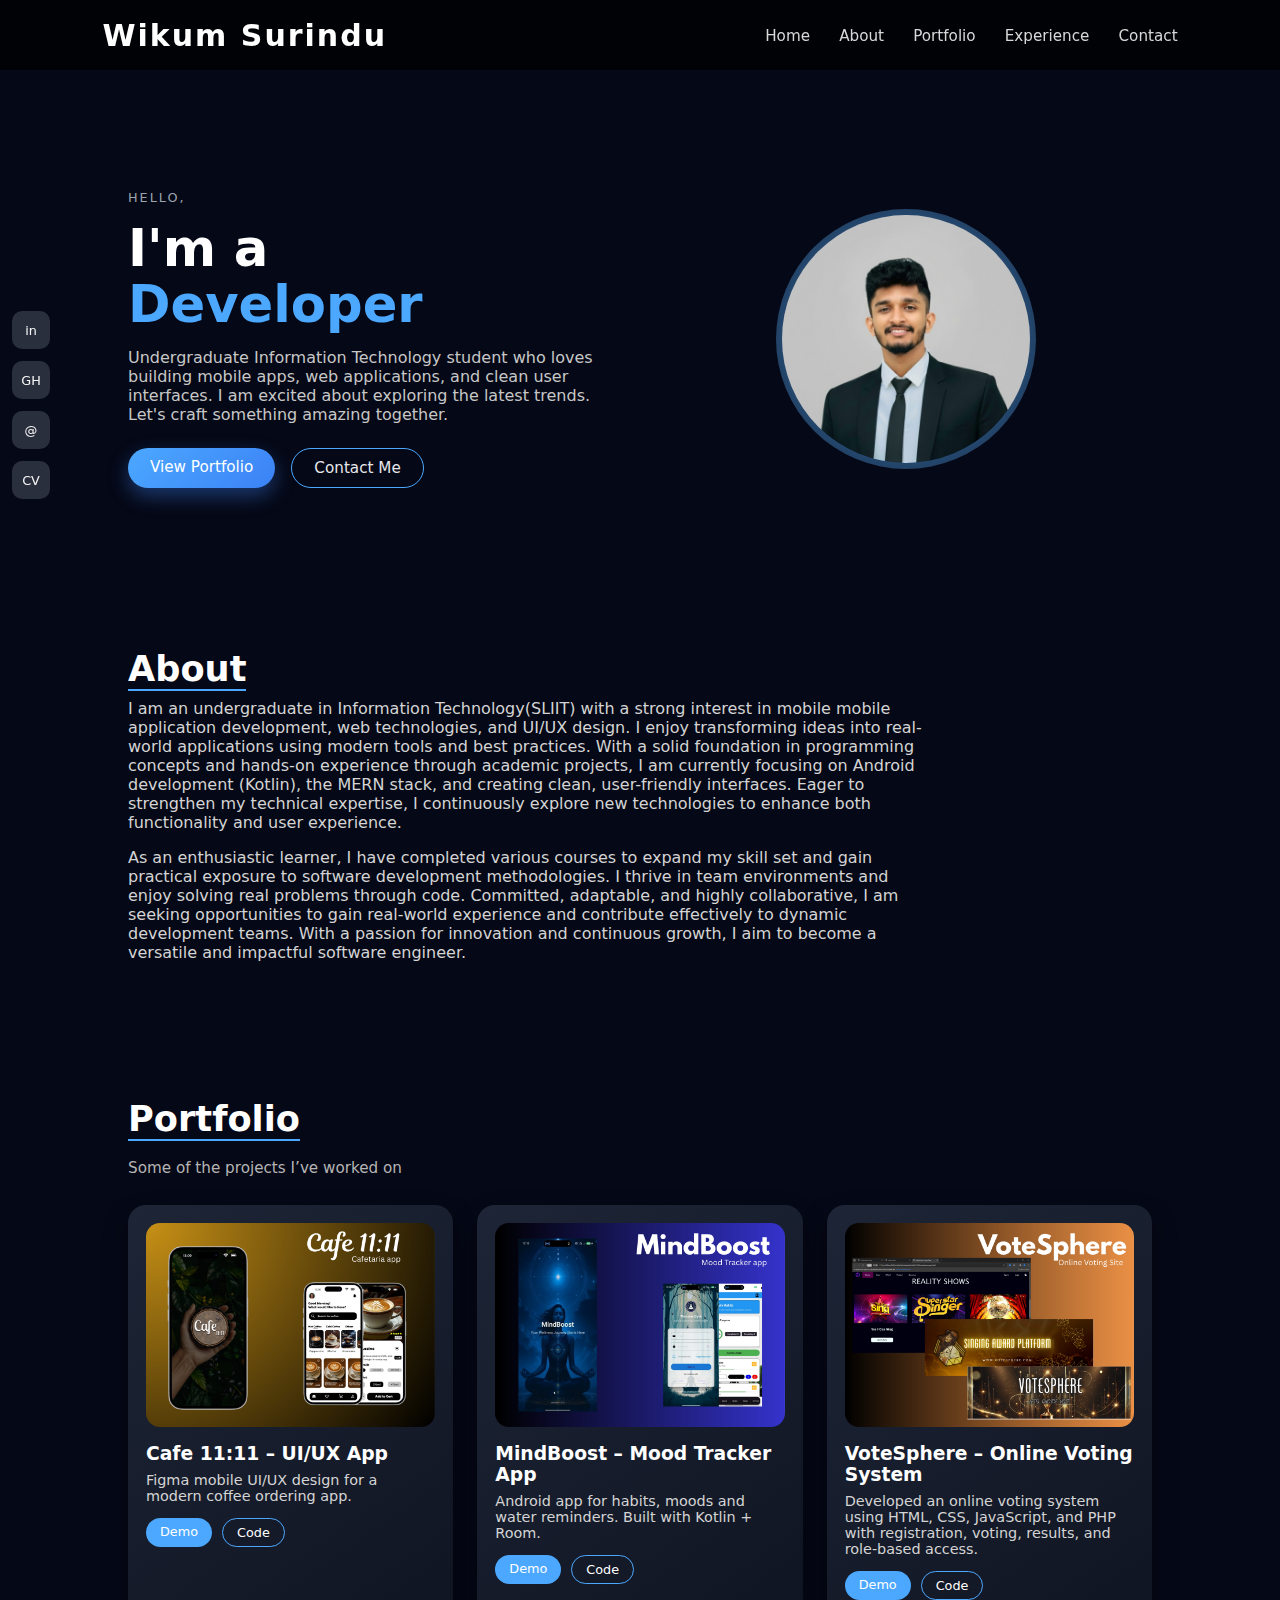
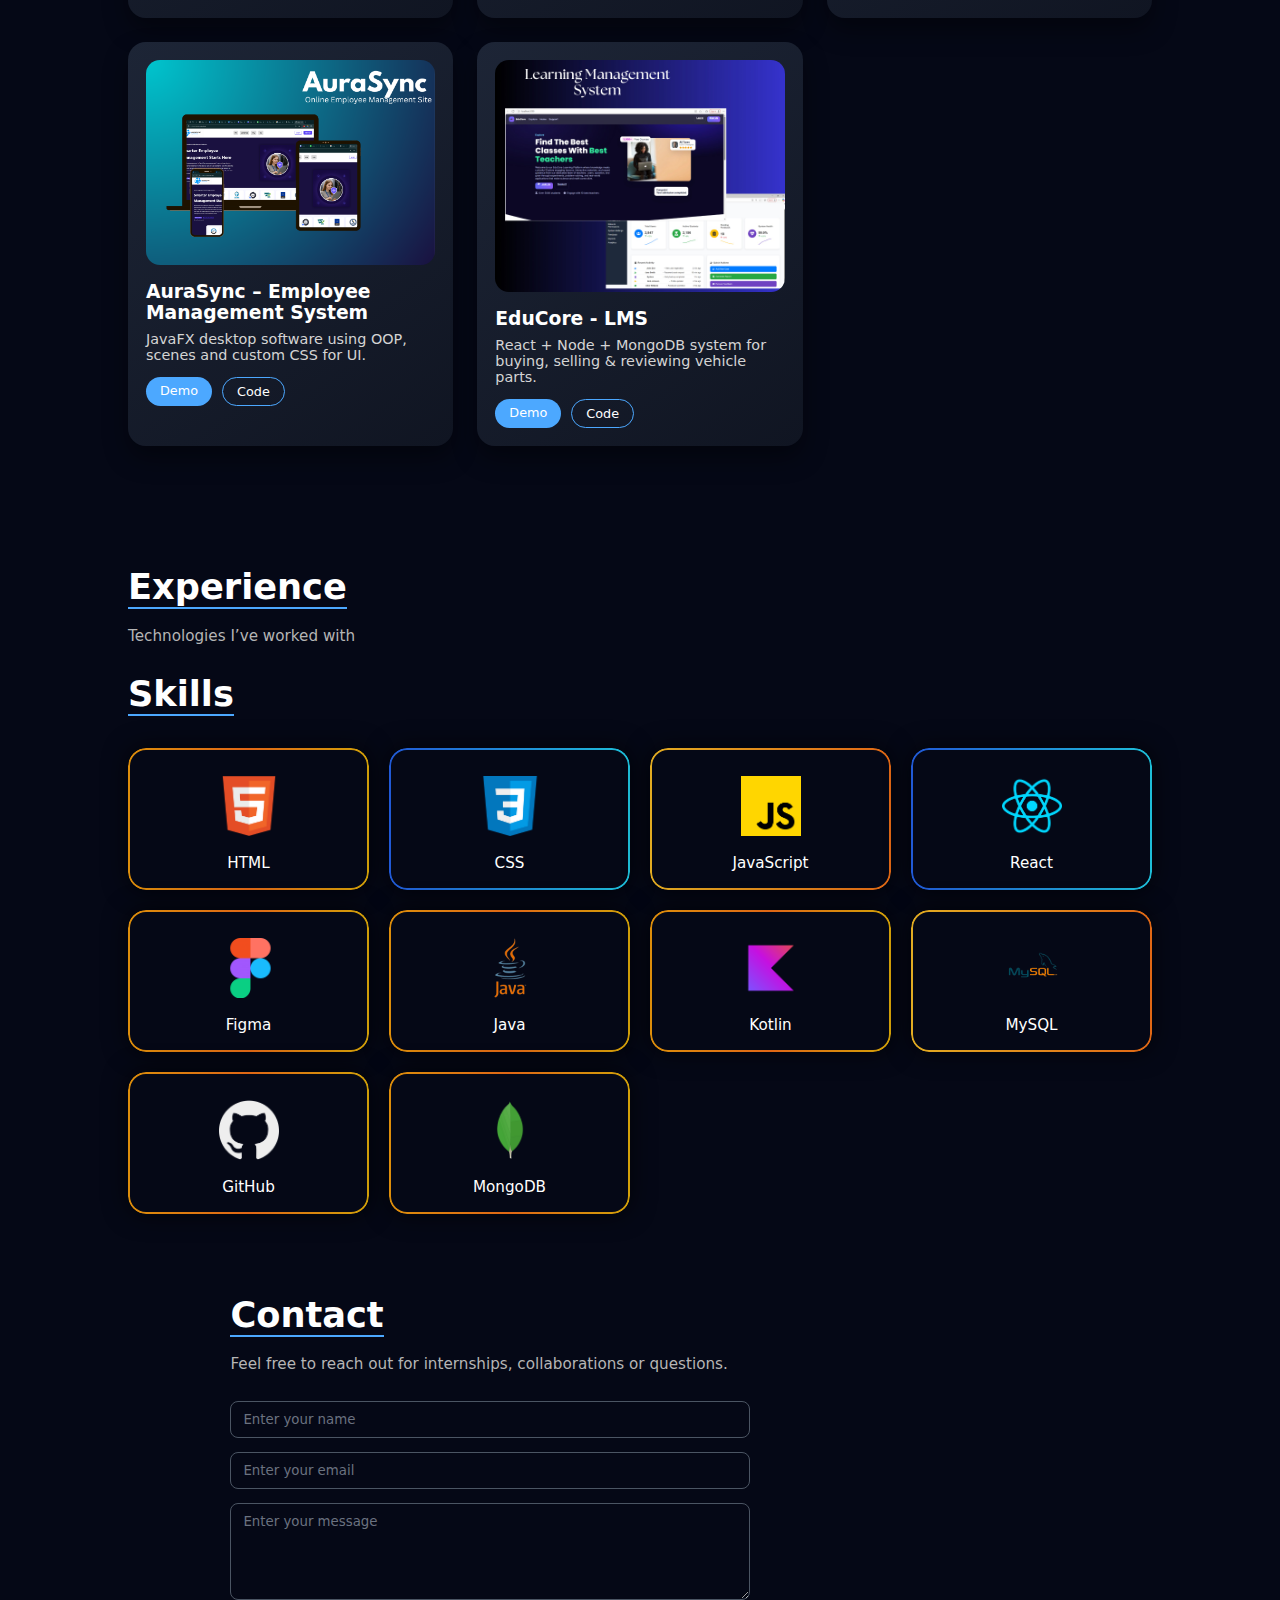
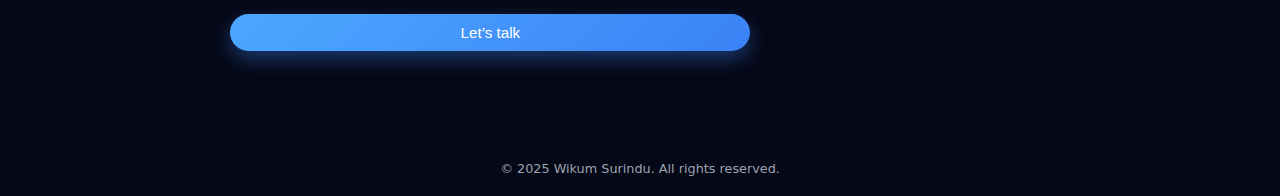
<file: index.html>
<!DOCTYPE html>
<html lang="en">
<head>
  <meta charset="UTF-8" />
  <title>Wikum Surindu | Portfolio</title>
  <meta name="viewport" content="width=device-width, initial-scale=1" />
  <link rel="stylesheet" href="styles.css" />
  <!-- Google Font -->
  <link href="https://fonts.googleapis.com/css2?family=Poppins:wght@300;400;600;700&display=swap" rel="stylesheet">
</head>
<body>
  <!-- Left social bar -->
  <aside class="social-bar">
    <a href="https://www.linkedin.com/in/wikum-surindu-bb748b30a" target="_blank">in</a>
    <a href="https://github.com/Wikum1" target="_blank">GH</a>
    <a href="mailto:wikumsurindu542@gmail.com">@</a>
    <a href="#contact">CV</a>
  </aside>

  <!-- Top navigation -->
  <header class="top-nav">
    <div class="logo">Wikum Surindu</div>
    <nav>
      <a href="#home">Home</a>
      <a href="#about">About</a>
      <a href="#portfolio">Portfolio</a>
      <a href="#experience">Experience</a>
      <a href="#contact">Contact</a>
    </nav>
  </header>

  <main>
    <!-- HERO -->
    <section id="home" class="hero">
      <div class="hero-text">
        <p class="hero-tag">Hello,</p>
        <h1>I'm a<br><span>Developer</span></h1>
        <p class="hero-sub">
          Undergraduate Information Technology student who loves building mobile apps,
          web applications, and clean user interfaces. I am excited about exploring the latest trends. Let's craft something amazing together.
        </p>
        <div class="hero-buttons">
          <a href="#portfolio" class="btn-primary">View Portfolio</a>
          <a href="#contact" class="btn-outline">Contact Me</a>
        </div>
      </div>

      <div class="hero-image">
        <div class="profile-circle">
          <img src="p1.png" alt="Wikum Surindu">
        </div>
      </div>
    </section>

    <!-- ABOUT -->
    <section id="about" class="section about">
      <h2>About</h2>
      <p>
        I am an undergraduate in Information Technology(SLIIT) with a strong interest in mobile
       mobile application development, web technologies, and UI/UX design. I enjoy transforming ideas into real-world applications using modern tools and best practices.

With a solid foundation in programming concepts and hands-on experience through academic projects, I am currently focusing on Android development (Kotlin), the MERN stack, and creating clean, user-friendly interfaces. Eager to strengthen my technical expertise, I continuously explore new technologies to enhance both functionality and user experience.
      </p>
      <p>
        As an enthusiastic learner, I have completed various courses to expand my skill set and gain practical exposure to software development methodologies. I thrive in team environments and enjoy solving real problems through code.

Committed, adaptable, and highly collaborative, I am seeking opportunities to gain real-world experience and contribute effectively to dynamic development teams. With a passion for innovation and continuous growth, I aim to become a versatile and impactful software engineer.
      </p>
    </section>

    <!-- PORTFOLIO -->
    <section id="portfolio" class="section">
      <h2>Portfolio</h2>
      <p class="section-subtitle">Some of the projects I’ve worked on</p>

     <div class="card-grid">


    <!-- 1. UI/UX Coffee App -->
  <article class="card">
    <img src="cafe.png" class="card-img">
    <h3>Cafe 11:11 – UI/UX App</h3>
    <p>Figma mobile UI/UX design for a modern coffee ordering app.</p>
    <div class="card-actions">
      <a href="https://www.figma.com/design/ous5TTyay5wbDdknrQLZoX/Untitled?node-id=0-1&t=fROiSZpOJW4W4tXo-1" target="_blank" class="btn-small">Demo</a>
      <a href="https://github.com/Wikum1/Cafe.git" target="_blank" class="btn-small ghost">Code</a>
    </div>
  </article>
      
  <!-- 2. Mindboost -->
  <article class="card">
    <img src="MindBoost.png" class="card-img">
    <h3>MindBoost – Mood Tracker App</h3>
    <p>Android app for habits, moods and water reminders. Built with Kotlin + Room.</p>
    <div class="card-actions">
      <a href="https://your-demo-link.com" target="_blank" class="btn-small">Demo</a>
      <a href="https://github.com/Wikum1/MIndBoost.git" target="_blank" class="btn-small ghost">Code</a>
    </div>
  </article>

  <!-- 3.  VOTESPHERE — ONLINE VOTING SYSTEM -->
  <article class="card">
    <img src="votesphere.png" class="card-img">
    <h3>VoteSphere – Online Voting System</h3>
    <p>Developed an online voting system using HTML, CSS, JavaScript, and PHP with registration, voting, results, and role-based access.</p>
    <div class="card-actions">
      <a href="https://your-demo-link.com" target="_blank" class="btn-small">Demo</a>
      <a href="https://github.com/Wikum1/Voteshpere.git" target="_blank" class="btn-small ghost">Code</a>
    </div>
  </article>

  <!-- 4. AuraSync Desktop App -->
  <article class="card">
    <img src="aurasync.png" class="card-img">
    <h3>AuraSync – Employee Management System</h3>
    <p>JavaFX desktop software using OOP, scenes and custom CSS for UI.</p>
    <div class="card-actions">
      <a href="#" target="_blank" class="btn-small">Demo</a>
      <a href="https://github.com/Wikum1/AuraSync.git" target="_blank" class="btn-small ghost">Code</a>
    </div>
  </article>

  <!-- 5. Educore-->
  <article class="card">
    <img src="educore.jpg" class="card-img">
    <h3>EduCore - LMS</h3>
    <p>React + Node + MongoDB system for buying, selling & reviewing vehicle parts.</p>
    <div class="card-actions">
      <a href="#" target="_blank" class="btn-small">Demo</a>
      <a href="https://github.com/Wikum1/EduCore-LMS.git" target="_blank" class="btn-small ghost">Code</a>
    </div>
  </article>




</div>

    </section>

    <!-- EXPERIENCE / SKILLS -->
    <section id="experience" class="section">
      <h2>Experience</h2>
      <p class="section-subtitle">Technologies I’ve worked with</p>

   <section class="skills-section">
  <h2>Skills</h2>

  <div class="skills-grid">
    <div class="skill-card html">
      <img src="html.png" alt="HTML" />
      <span>HTML</span>
    </div>

    <div class="skill-card css">
      <img src="css.png" alt="CSS" />
      <span>CSS</span>
    </div>

    <div class="skill-card js">
      <img src="js.png" alt="JavaScript" />
      <span>JavaScript</span>
    </div>

    <div class="skill-card react">
      <img src="react.png" alt="React" />
      <span>React</span>
    </div>

    <div class="skill-card next">
      <img src="Figma.png" alt="Figma" />
      <span>Figma</span>
    </div>

    <div class="skill-card java">
      <img src="java.png" alt="Java" />
      <span>Java</span>
    </div>



    <div class="skill-card Kotlin">
      <img src="Kotlin.png" alt="Kotlin" />
      <span>Kotlin</span>
    </div>

    <div class="skill-card mysql">
      <img src="sql.png" alt="MySQL" />
      <span>MySQL</span>
    </div>

    <div class="skill-card github">
      <img src="github.png" alt="GitHub" />
      <span>GitHub</span>
    </div>

    <div class="skill-card Kotlin">
      <img src="MongoDB.png" alt="MongoDB" />
      <span>MongoDB</span>
    </div>
  </div>
</section>


    <!-- CONTACT -->
    <section id="contact" class="section contact">
      <h2>Contact</h2>
      <p class="section-subtitle">
        Feel free to reach out for internships, collaborations or questions.
      </p>

      <form class="contact-form" action="https://formspree.io/f/myzoneqy" method="POST">
        <input type="text" name="name" placeholder="Enter your name" required>
        <input type="email" name="email" placeholder="Enter your email" required>
        <textarea name="message" rows="5" placeholder="Enter your message" required></textarea>
        <button type="submit" class="btn-primary">Let’s talk</button>
      </form>
    </section>
  </main>

  <footer class="footer">
    <p>© 2025 Wikum Surindu. All rights reserved.</p>
  </footer>
</body>
</html>
</file>
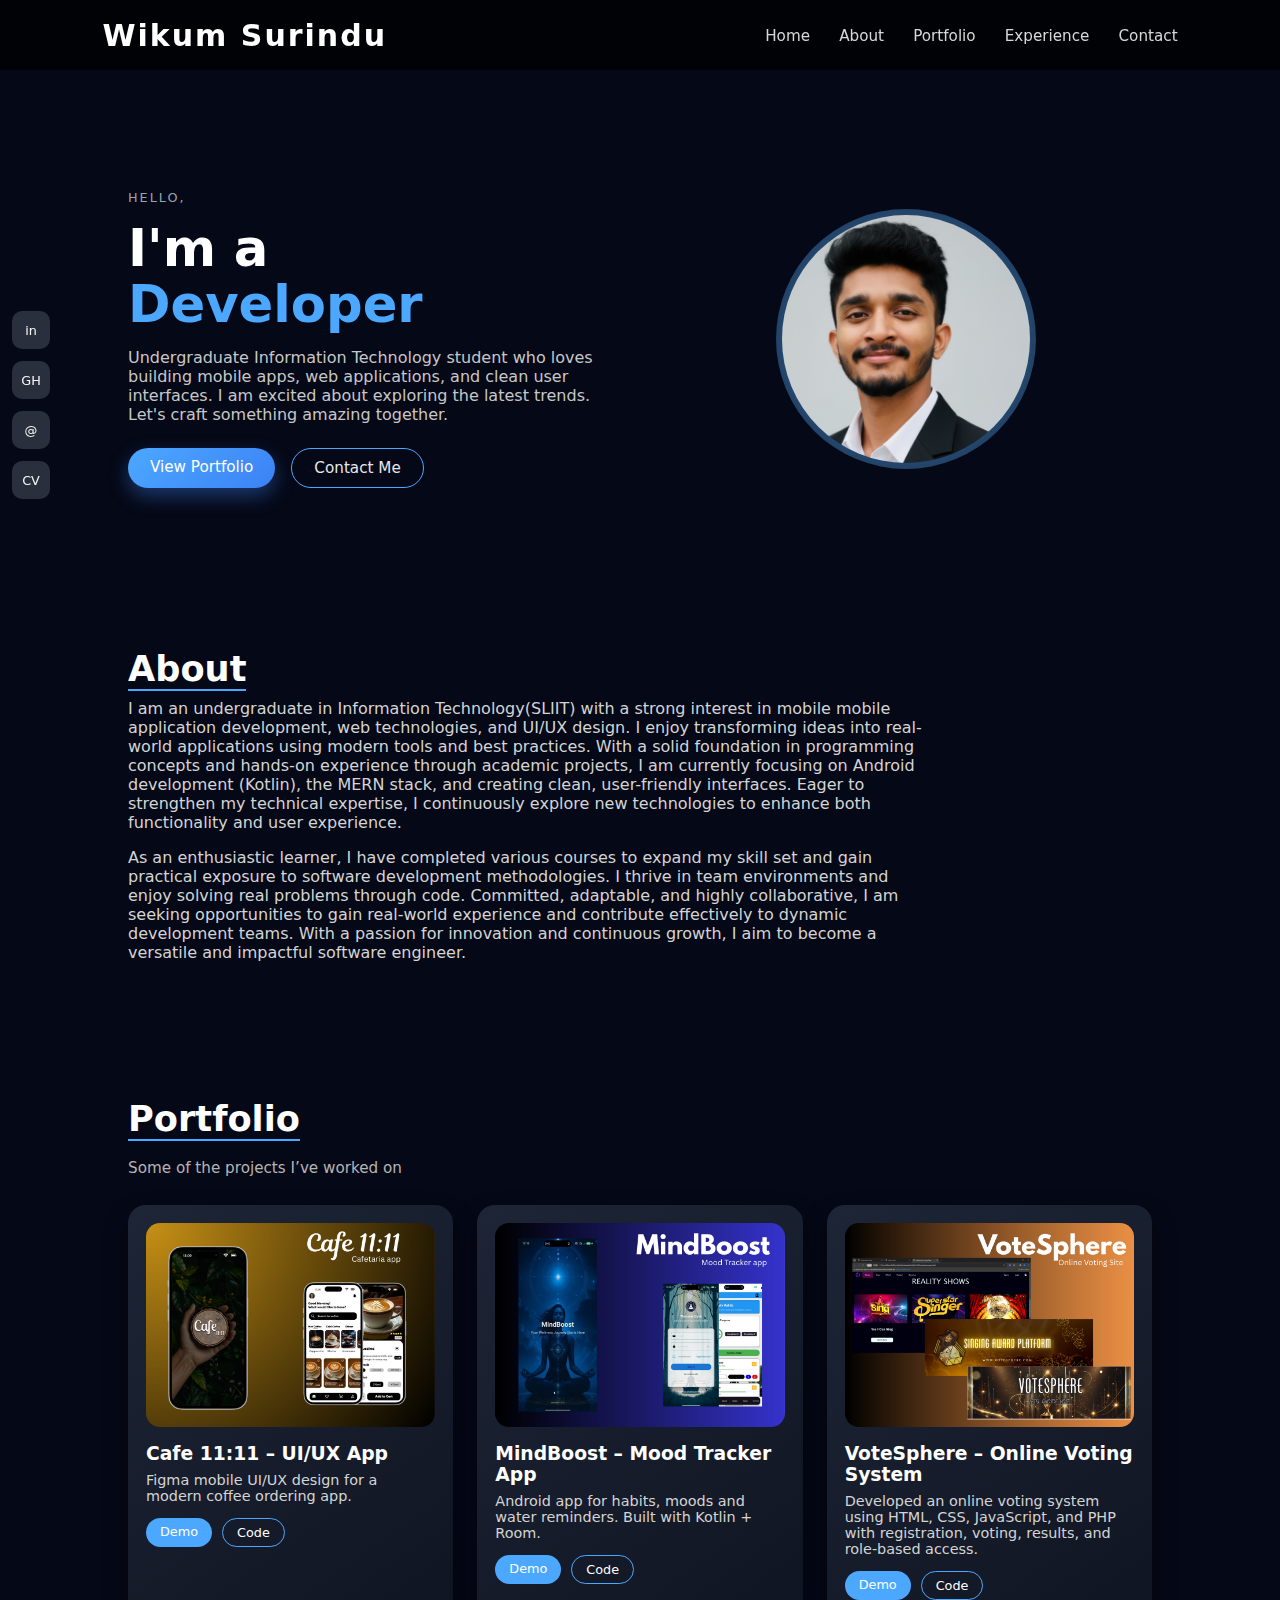
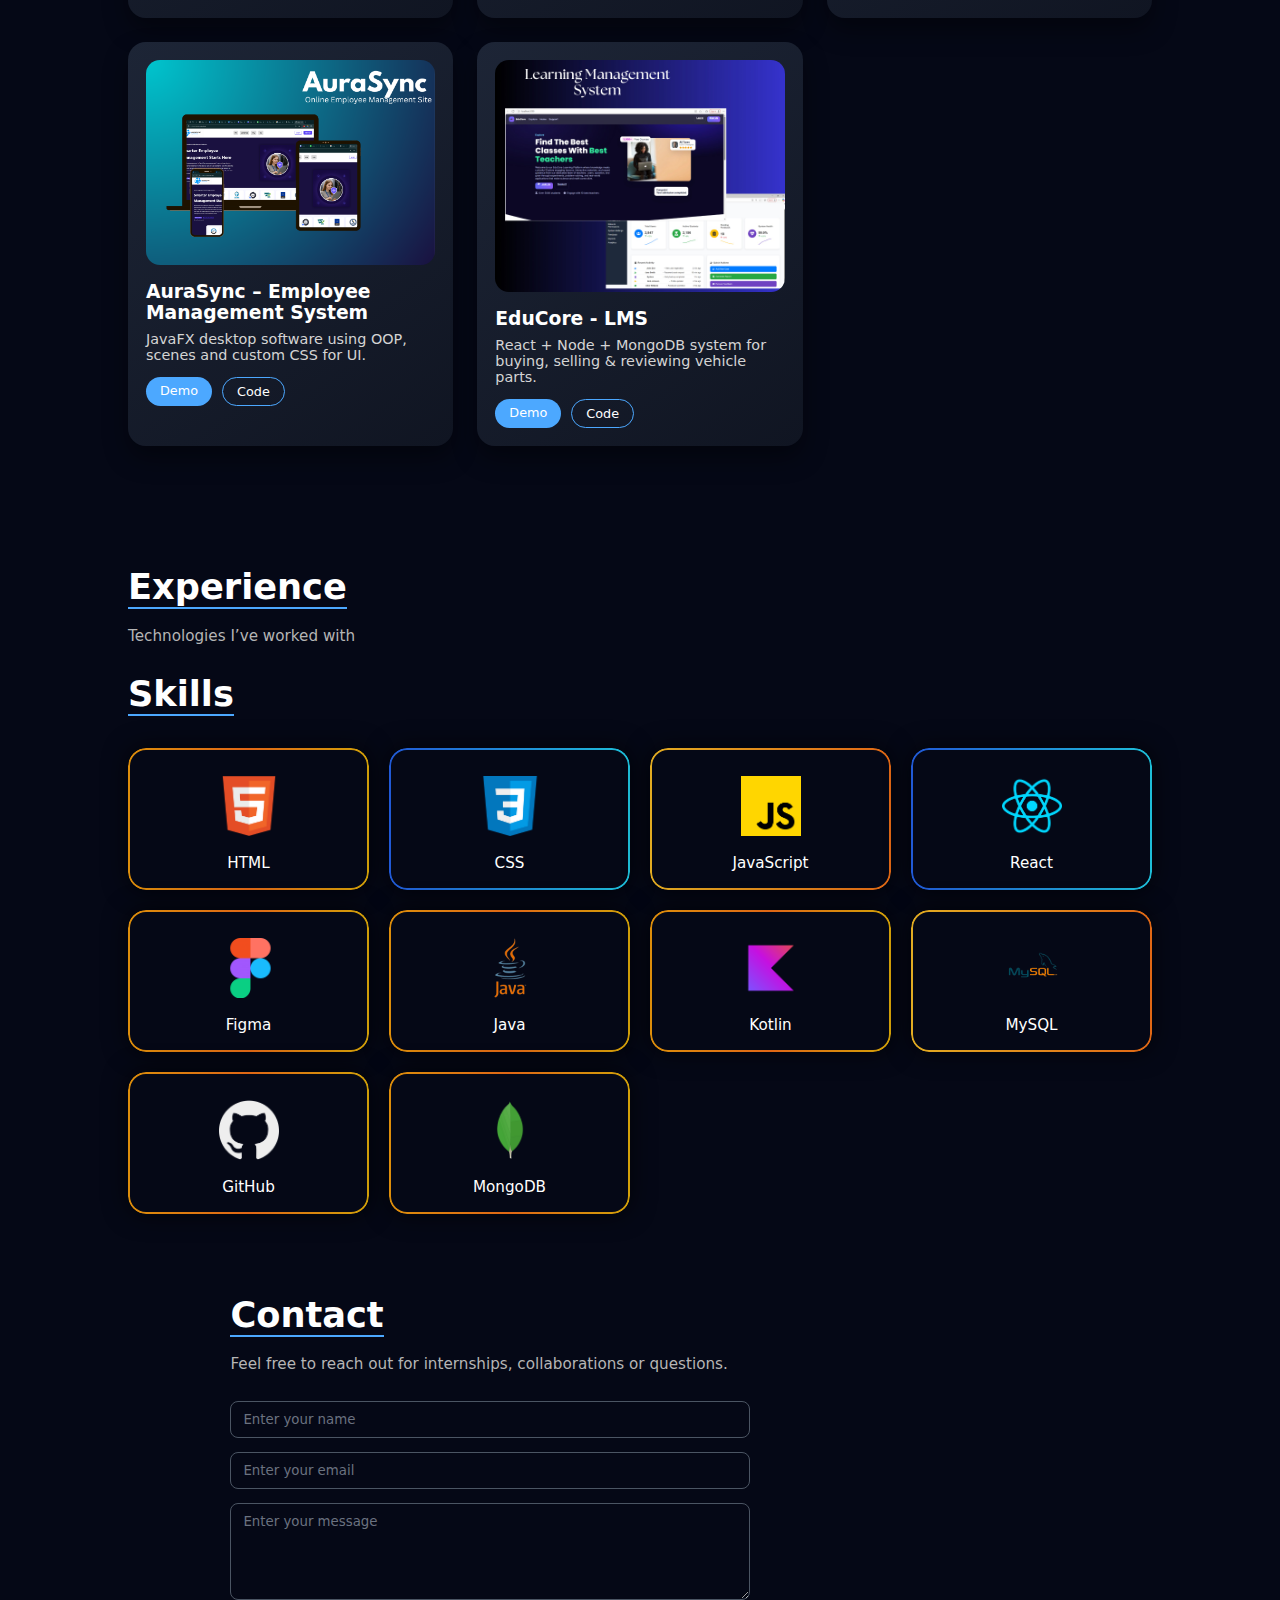
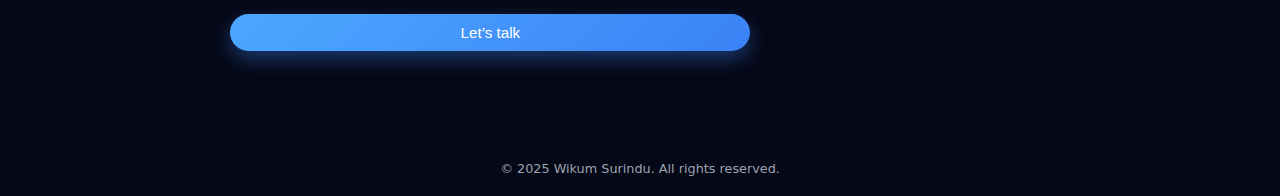
<file: portfolio/index.html>
<!DOCTYPE html>
<html lang="en">
<head>
  <meta charset="UTF-8" />
  <title>Wikum Surindu | Portfolio</title>
  <meta name="viewport" content="width=device-width, initial-scale=1" />
  <link rel="stylesheet" href="styles.css" />
  <!-- Google Font -->
  <link href="https://fonts.googleapis.com/css2?family=Poppins:wght@300;400;600;700&display=swap" rel="stylesheet">
</head>
<body>
  <!-- Left social bar -->
  <aside class="social-bar">
    <a href="https://www.linkedin.com/in/wikum-surindu-bb748b30a" target="_blank">in</a>
    <a href="https://github.com/Wikum1" target="_blank">GH</a>
    <a href="mailto:wikumsurindu542@gmail.com">@</a>
    <a href="#contact">CV</a>
  </aside>

  <!-- Top navigation -->
  <header class="top-nav">
    <div class="logo">Wikum Surindu</div>
    <nav>
      <a href="#home">Home</a>
      <a href="#about">About</a>
      <a href="#portfolio">Portfolio</a>
      <a href="#experience">Experience</a>
      <a href="#contact">Contact</a>
    </nav>
  </header>

  <main>
    <!-- HERO -->
    <section id="home" class="hero">
      <div class="hero-text">
        <p class="hero-tag">Hello,</p>
        <h1>I'm a<br><span>Developer</span></h1>
        <p class="hero-sub">
          Undergraduate Information Technology student who loves building mobile apps,
          web applications, and clean user interfaces. I am excited about exploring the latest trends. Let's craft something amazing together.
        </p>
        <div class="hero-buttons">
          <a href="#portfolio" class="btn-primary">View Portfolio</a>
          <a href="#contact" class="btn-outline">Contact Me</a>
        </div>
      </div>

      <div class="hero-image">
        <div class="profile-circle">
          <img src="profile.png" alt="Wikum Surindu">
        </div>
      </div>
    </section>

    <!-- ABOUT -->
    <section id="about" class="section about">
      <h2>About</h2>
      <p>
        I am an undergraduate in Information Technology(SLIIT) with a strong interest in mobile
       mobile application development, web technologies, and UI/UX design. I enjoy transforming ideas into real-world applications using modern tools and best practices.

With a solid foundation in programming concepts and hands-on experience through academic projects, I am currently focusing on Android development (Kotlin), the MERN stack, and creating clean, user-friendly interfaces. Eager to strengthen my technical expertise, I continuously explore new technologies to enhance both functionality and user experience.
      </p>
      <p>
        As an enthusiastic learner, I have completed various courses to expand my skill set and gain practical exposure to software development methodologies. I thrive in team environments and enjoy solving real problems through code.

Committed, adaptable, and highly collaborative, I am seeking opportunities to gain real-world experience and contribute effectively to dynamic development teams. With a passion for innovation and continuous growth, I aim to become a versatile and impactful software engineer.
      </p>
    </section>

    <!-- PORTFOLIO -->
    <section id="portfolio" class="section">
      <h2>Portfolio</h2>
      <p class="section-subtitle">Some of the projects I’ve worked on</p>

     <div class="card-grid">


    <!-- 1. UI/UX Coffee App -->
  <article class="card">
    <img src="cafe.png" class="card-img">
    <h3>Cafe 11:11 – UI/UX App</h3>
    <p>Figma mobile UI/UX design for a modern coffee ordering app.</p>
    <div class="card-actions">
      <a href="https://www.figma.com/design/ous5TTyay5wbDdknrQLZoX/Untitled?node-id=0-1&t=fROiSZpOJW4W4tXo-1" target="_blank" class="btn-small">Demo</a>
      <a href="https://github.com/Wikum1/Cafe.git" target="_blank" class="btn-small ghost">Code</a>
    </div>
  </article>
      
  <!-- 2. Mindboost -->
  <article class="card">
    <img src="MindBoost.png" class="card-img">
    <h3>MindBoost – Mood Tracker App</h3>
    <p>Android app for habits, moods and water reminders. Built with Kotlin + Room.</p>
    <div class="card-actions">
      <a href="https://your-demo-link.com" target="_blank" class="btn-small">Demo</a>
      <a href="https://github.com/Wikum1/MIndBoost.git" target="_blank" class="btn-small ghost">Code</a>
    </div>
  </article>

  <!-- 3.  VOTESPHERE — ONLINE VOTING SYSTEM -->
  <article class="card">
    <img src="votesphere.png" class="card-img">
    <h3>VoteSphere – Online Voting System</h3>
    <p>Developed an online voting system using HTML, CSS, JavaScript, and PHP with registration, voting, results, and role-based access.</p>
    <div class="card-actions">
      <a href="https://your-demo-link.com" target="_blank" class="btn-small">Demo</a>
      <a href="https://github.com/Wikum1/Voteshpere.git" target="_blank" class="btn-small ghost">Code</a>
    </div>
  </article>

  <!-- 4. AuraSync Desktop App -->
  <article class="card">
    <img src="aurasync.png" class="card-img">
    <h3>AuraSync – Employee Management System</h3>
    <p>JavaFX desktop software using OOP, scenes and custom CSS for UI.</p>
    <div class="card-actions">
      <a href="#" target="_blank" class="btn-small">Demo</a>
      <a href="https://github.com/Wikum1/AuraSync.git" target="_blank" class="btn-small ghost">Code</a>
    </div>
  </article>

  <!-- 5. Educore-->
  <article class="card">
    <img src="educore.jpg" class="card-img">
    <h3>EduCore - LMS</h3>
    <p>React + Node + MongoDB system for buying, selling & reviewing vehicle parts.</p>
    <div class="card-actions">
      <a href="#" target="_blank" class="btn-small">Demo</a>
      <a href="https://github.com/Wikum1/EduCore-LMS.git" target="_blank" class="btn-small ghost">Code</a>
    </div>
  </article>




</div>

    </section>

    <!-- EXPERIENCE / SKILLS -->
    <section id="experience" class="section">
      <h2>Experience</h2>
      <p class="section-subtitle">Technologies I’ve worked with</p>

   <section class="skills-section">
  <h2>Skills</h2>

  <div class="skills-grid">
    <div class="skill-card html">
      <img src="html.png" alt="HTML" />
      <span>HTML</span>
    </div>

    <div class="skill-card css">
      <img src="css.png" alt="CSS" />
      <span>CSS</span>
    </div>

    <div class="skill-card js">
      <img src="js.png" alt="JavaScript" />
      <span>JavaScript</span>
    </div>

    <div class="skill-card react">
      <img src="react.png" alt="React" />
      <span>React</span>
    </div>

    <div class="skill-card next">
      <img src="Figma.png" alt="Figma" />
      <span>Figma</span>
    </div>

    <div class="skill-card java">
      <img src="java.png" alt="Java" />
      <span>Java</span>
    </div>



    <div class="skill-card Kotlin">
      <img src="Kotlin.png" alt="Kotlin" />
      <span>Kotlin</span>
    </div>

    <div class="skill-card mysql">
      <img src="sql.png" alt="MySQL" />
      <span>MySQL</span>
    </div>

    <div class="skill-card github">
      <img src="github.png" alt="GitHub" />
      <span>GitHub</span>
    </div>

    <div class="skill-card Kotlin">
      <img src="MongoDB.png" alt="MongoDB" />
      <span>MongoDB</span>
    </div>
  </div>
</section>


    <!-- CONTACT -->
    <section id="contact" class="section contact">
      <h2>Contact</h2>
      <p class="section-subtitle">
        Feel free to reach out for internships, collaborations or questions.
      </p>

      <form class="contact-form" action="https://formspree.io/f/myzoneqy" method="POST">
        <input type="text" name="name" placeholder="Enter your name" required>
        <input type="email" name="email" placeholder="Enter your email" required>
        <textarea name="message" rows="5" placeholder="Enter your message" required></textarea>
        <button type="submit" class="btn-primary">Let’s talk</button>
      </form>
    </section>
  </main>

  <footer class="footer">
    <p>© 2025 Wikum Surindu. All rights reserved.</p>
  </footer>
</body>
</html>
</file>
<file: styles.css>
* {
  margin: 0;
  padding: 0;
  box-sizing: border-box;
}

body {
  font-family: "Poppins", sans-serif;
  background: radial-gradient(circle at top left, #151b2b, #050710);
  color: #f5f5f5;
  min-height: 100vh;
}

/* Top nav */
.top-nav {
  position: fixed;
  top: 0;
  left: 0;
  right: 0;
  height: 70px;
  padding: 0 8%;
  display: flex;
  align-items: center;
  justify-content: space-between;
  background: rgba(0, 0, 0, 0.75);
  backdrop-filter: blur(10px);
  z-index: 50;
}

.logo {
  font-weight: 700;
  font-size:30px;
  letter-spacing: 2px;
}

.top-nav nav a {
  margin-left: 24px;
  text-decoration: none;
  color: #d8d8d8;
  font-size: 0.95rem;
  transition: color 0.2s;
}

.top-nav nav a:hover {
  color: #4ca8ff;
}

/* Social bar */
.social-bar {
  position: fixed;
  top: 45%;
  left: 12px;
  transform: translateY(-50%);
  display: flex;
  flex-direction: column;
  gap: 12px;
  z-index: 40;
}

.social-bar a {
  width: 38px;
  height: 38px;
  border-radius: 10px;
  background: #2a2f3d;
  display: flex;
  align-items: center;
  justify-content: center;
  color: #f5f5f5;
  font-size: 0.8rem;
  text-decoration: none;
  transition: background 0.2s, transform 0.2s;
}

.social-bar a:hover {
  background: #4ca8ff;
  transform: translateX(3px);
}

/* Sections */
main {
  padding-top: 80px;
}

.section {
  padding: 80px 10% 40px;
}

.section h2 {
  font-size: 2.2rem;
  margin-bottom: 8px;
  border-bottom: 2px solid #4ca8ff;
  display: inline-block;
}

.section-subtitle {
  margin-top: 10px;
  margin-bottom: 28px;
  color: #b5b5b5;
  font-size: 0.95rem;
}

/* Hero */
.hero {
  padding: 110px 10% 80px;
  display: flex;
  align-items: center;
  justify-content: space-between;
  gap: 40px;
}

.hero-text {
  flex: 1;
}

.hero-tag {
  letter-spacing: 2px;
  text-transform: uppercase;
  color: #9ca3af;
  font-size: 0.8rem;
}

.hero h1 {
  font-size: 3.2rem;
  line-height: 1.1;
  margin: 15px 0;
}

.hero h1 span {
  color: #4ca8ff;
}

.hero-sub {
  max-width: 480px;
  color: #c7c7c7;
  margin-bottom: 24px;
}

.hero-buttons {
  display: flex;
  gap: 16px;
}

.hero-image {
  flex: 1;
  display: flex;
  justify-content: center;
}

.profile-circle {
  width: 260px;
  height: 260px;
  border-radius: 50%;
  background: radial-gradient(circle, #4ca8ff, #111827);
  padding: 6px;
  display: flex;
  align-items: center;
  justify-content: center;
}

.profile-circle img {
  width: 100%;
  height: 100%;
  border-radius: 50%;
  object-fit: cover;
}

/* Buttons */
.btn-primary,
.btn-outline {
  padding: 10px 22px;
  border-radius: 999px;
  border: none;
  cursor: pointer;
  text-decoration: none;
  font-size: 0.95rem;
  font-weight: 500;
  transition: transform 0.15s, box-shadow 0.15s, background 0.15s, color 0.15s;
}

.btn-primary {
  background: linear-gradient(135deg, #4ca8ff, #3b82f6);
  color: #fff;
  box-shadow: 0 8px 20px rgba(59, 130, 246, 0.4);
}

.btn-primary:hover {
  transform: translateY(-1px);
}

.btn-outline {
  background: transparent;
  border: 1px solid #4ca8ff;
  color: #e5e7eb;
}

.btn-outline:hover {
  background: #4ca8ff;
}

.btn-small {
  padding: 6px 14px;
  border-radius: 999px;
  border: none;
  text-decoration: none;
  font-size: 0.8rem;
  cursor: pointer;
  background: #4ca8ff;
  color: #fff;
}

.btn-small.ghost {
  background: transparent;
  border: 1px solid #4ca8ff;
}

/* About */
.about p {
  margin-bottom: 16px;
  color: #d4d4d4;
  max-width: 800px;
}

/* Portfolio cards */
.card-grid {
  display: grid;
  grid-template-columns: repeat(auto-fit, minmax(260px, 1fr));
  gap: 24px;
}

.card {
  background: linear-gradient(145deg, #1d2536, #101522);
  border-radius: 18px;
  padding: 18px;
  box-shadow: 0 12px 25px rgba(0, 0, 0, 0.4);
}

.card-img {
  width: 100%;
  border-radius: 14px;
  margin-bottom: 12px;
}

.card h3 {
  margin-bottom: 8px;
}

.card p {
  font-size: 0.9rem;
  color: #d4d4d4;
  margin-bottom: 14px;
}

.card-actions {
  display: flex;
  gap: 10px;
}

/* Skills */
.skills-grid {
  display: flex;
  flex-wrap: wrap;
  gap: 12px;
  margin-top: 16px;
}

.skill-chip {
  padding: 8px 14px;
  border-radius: 999px;
  background: #1f2937;
  border: 1px solid #4b5563;
  font-size: 0.85rem;
}

/* Contact */
.contact-form {
  max-width: 520px;
  margin-top: 24px;
  display: flex;
  flex-direction: column;
  gap: 14px;
}

.contact-form input,
.contact-form textarea {
  background: transparent;
  border-radius: 8px;
  border: 1px solid #4b5563;
  padding: 10px 12px;
  color: #e5e7eb;
  font-family: inherit;
}

.contact-form input::placeholder,
.contact-form textarea::placeholder {
  color: #6b7280;
}

/* Footer */
.footer {
  text-align: center;
  padding: 30px 0 20px;
  font-size: 0.8rem;
  color: #9ca3af;
}

/* Responsive */
@media (max-width: 900px) {
  .hero {
    flex-direction: column-reverse;
    text-align: center;
  }

  .hero-buttons {
    justify-content: center;
  }

  .top-nav {
    padding: 0 5%;
  }

  .section {
    padding: 70px 6% 30px;
  }

  .social-bar {
    display: none;
  }
}

.skill-chip {
  display: flex;
  align-items: center;
  gap: 8px;
  padding: 8px 14px;
  background: #f5f5f5;
  border-radius: 20px;
  font-size: 14px;
  font-weight: 500;
}

.skill-chip img {
  width: 20px;
  height: 20px;
}
body {
  background: #050816; /* dark background like in the image */
  color: #fff;
  font-family: system-ui, -apple-system, BlinkMacSystemFont, "Segoe UI", sans-serif;
}

/* Grid layout */
.skills-grid {
  display: grid;
  grid-template-columns: repeat(auto-fit, minmax(220px, 1fr));
  gap: 20px;
  margin-top: 1.5rem;
}

/* Card base style */
.skill-card {
  position: relative;
  padding: 28px 16px 18px;
  background: #050816;
  border-radius: 18px;
  display: flex;
  flex-direction: column;
  align-items: center;
  justify-content: center;
  text-align: center;
  overflow: hidden;
  box-shadow: 0 0 25px rgba(0, 0, 0, 0.7);
}

/* Icon */
.skill-card img {
  width: 60px;
  height: 60px;
  object-fit: contain;
  margin-bottom: 18px;
}

/* Label */
.skill-card span {
  margin-top: auto;
  font-size: 0.95rem;
}

/* Neon border using ::before */
.skill-card::before {
  content: "";
  position: absolute;
  inset: 0;
  border-radius: inherit;
  padding: 2px; /* thickness of border */
  background: linear-gradient(90deg, #f59e0b, #f97316, #eab308);
  -webkit-mask: 
    linear-gradient(#000 0 0) content-box, 
    linear-gradient(#000 0 0);
  -webkit-mask-composite: xor;
  mask-composite: exclude;
  opacity: 0.9;
}

/* Different colors per tech (optional, to match your screenshot) */
.skill-card.css::before,
.skill-card.react::before {
  background: linear-gradient(90deg, #2563eb, #22d3ee);
}

.skill-card.js::before,
.skill-card.firebase::before,
.skill-card.mysql::before {
  background: linear-gradient(90deg, #fbbf24, #f97316);
}

/* hover glow */
.skill-card:hover {
  transform: translateY(-4px);
  transition: transform 0.2s ease, box-shadow 0.2s ease;
  box-shadow: 0 0 35px rgba(250, 204, 21, 0.4);
}
</file>
<file: portfolio/styles.css>
* {
  margin: 0;
  padding: 0;
  box-sizing: border-box;
}

body {
  font-family: "Poppins", sans-serif;
  background: radial-gradient(circle at top left, #151b2b, #050710);
  color: #f5f5f5;
  min-height: 100vh;
}

/* Top nav */
.top-nav {
  position: fixed;
  top: 0;
  left: 0;
  right: 0;
  height: 70px;
  padding: 0 8%;
  display: flex;
  align-items: center;
  justify-content: space-between;
  background: rgba(0, 0, 0, 0.75);
  backdrop-filter: blur(10px);
  z-index: 50;
}

.logo {
  font-weight: 700;
  font-size:30px;
  letter-spacing: 2px;
}

.top-nav nav a {
  margin-left: 24px;
  text-decoration: none;
  color: #d8d8d8;
  font-size: 0.95rem;
  transition: color 0.2s;
}

.top-nav nav a:hover {
  color: #4ca8ff;
}

/* Social bar */
.social-bar {
  position: fixed;
  top: 45%;
  left: 12px;
  transform: translateY(-50%);
  display: flex;
  flex-direction: column;
  gap: 12px;
  z-index: 40;
}

.social-bar a {
  width: 38px;
  height: 38px;
  border-radius: 10px;
  background: #2a2f3d;
  display: flex;
  align-items: center;
  justify-content: center;
  color: #f5f5f5;
  font-size: 0.8rem;
  text-decoration: none;
  transition: background 0.2s, transform 0.2s;
}

.social-bar a:hover {
  background: #4ca8ff;
  transform: translateX(3px);
}

/* Sections */
main {
  padding-top: 80px;
}

.section {
  padding: 80px 10% 40px;
}

.section h2 {
  font-size: 2.2rem;
  margin-bottom: 8px;
  border-bottom: 2px solid #4ca8ff;
  display: inline-block;
}

.section-subtitle {
  margin-top: 10px;
  margin-bottom: 28px;
  color: #b5b5b5;
  font-size: 0.95rem;
}

/* Hero */
.hero {
  padding: 110px 10% 80px;
  display: flex;
  align-items: center;
  justify-content: space-between;
  gap: 40px;
}

.hero-text {
  flex: 1;
}

.hero-tag {
  letter-spacing: 2px;
  text-transform: uppercase;
  color: #9ca3af;
  font-size: 0.8rem;
}

.hero h1 {
  font-size: 3.2rem;
  line-height: 1.1;
  margin: 15px 0;
}

.hero h1 span {
  color: #4ca8ff;
}

.hero-sub {
  max-width: 480px;
  color: #c7c7c7;
  margin-bottom: 24px;
}

.hero-buttons {
  display: flex;
  gap: 16px;
}

.hero-image {
  flex: 1;
  display: flex;
  justify-content: center;
}

.profile-circle {
  width: 260px;
  height: 260px;
  border-radius: 50%;
  background: radial-gradient(circle, #4ca8ff, #111827);
  padding: 6px;
  display: flex;
  align-items: center;
  justify-content: center;
}

.profile-circle img {
  width: 100%;
  height: 100%;
  border-radius: 50%;
  object-fit: cover;
}

/* Buttons */
.btn-primary,
.btn-outline {
  padding: 10px 22px;
  border-radius: 999px;
  border: none;
  cursor: pointer;
  text-decoration: none;
  font-size: 0.95rem;
  font-weight: 500;
  transition: transform 0.15s, box-shadow 0.15s, background 0.15s, color 0.15s;
}

.btn-primary {
  background: linear-gradient(135deg, #4ca8ff, #3b82f6);
  color: #fff;
  box-shadow: 0 8px 20px rgba(59, 130, 246, 0.4);
}

.btn-primary:hover {
  transform: translateY(-1px);
}

.btn-outline {
  background: transparent;
  border: 1px solid #4ca8ff;
  color: #e5e7eb;
}

.btn-outline:hover {
  background: #4ca8ff;
}

.btn-small {
  padding: 6px 14px;
  border-radius: 999px;
  border: none;
  text-decoration: none;
  font-size: 0.8rem;
  cursor: pointer;
  background: #4ca8ff;
  color: #fff;
}

.btn-small.ghost {
  background: transparent;
  border: 1px solid #4ca8ff;
}

/* About */
.about p {
  margin-bottom: 16px;
  color: #d4d4d4;
  max-width: 800px;
}

/* Portfolio cards */
.card-grid {
  display: grid;
  grid-template-columns: repeat(auto-fit, minmax(260px, 1fr));
  gap: 24px;
}

.card {
  background: linear-gradient(145deg, #1d2536, #101522);
  border-radius: 18px;
  padding: 18px;
  box-shadow: 0 12px 25px rgba(0, 0, 0, 0.4);
}

.card-img {
  width: 100%;
  border-radius: 14px;
  margin-bottom: 12px;
}

.card h3 {
  margin-bottom: 8px;
}

.card p {
  font-size: 0.9rem;
  color: #d4d4d4;
  margin-bottom: 14px;
}

.card-actions {
  display: flex;
  gap: 10px;
}

/* Skills */
.skills-grid {
  display: flex;
  flex-wrap: wrap;
  gap: 12px;
  margin-top: 16px;
}

.skill-chip {
  padding: 8px 14px;
  border-radius: 999px;
  background: #1f2937;
  border: 1px solid #4b5563;
  font-size: 0.85rem;
}

/* Contact */
.contact-form {
  max-width: 520px;
  margin-top: 24px;
  display: flex;
  flex-direction: column;
  gap: 14px;
}

.contact-form input,
.contact-form textarea {
  background: transparent;
  border-radius: 8px;
  border: 1px solid #4b5563;
  padding: 10px 12px;
  color: #e5e7eb;
  font-family: inherit;
}

.contact-form input::placeholder,
.contact-form textarea::placeholder {
  color: #6b7280;
}

/* Footer */
.footer {
  text-align: center;
  padding: 30px 0 20px;
  font-size: 0.8rem;
  color: #9ca3af;
}

/* Responsive */
@media (max-width: 900px) {
  .hero {
    flex-direction: column-reverse;
    text-align: center;
  }

  .hero-buttons {
    justify-content: center;
  }

  .top-nav {
    padding: 0 5%;
  }

  .section {
    padding: 70px 6% 30px;
  }

  .social-bar {
    display: none;
  }
}

.skill-chip {
  display: flex;
  align-items: center;
  gap: 8px;
  padding: 8px 14px;
  background: #f5f5f5;
  border-radius: 20px;
  font-size: 14px;
  font-weight: 500;
}

.skill-chip img {
  width: 20px;
  height: 20px;
}
body {
  background: #050816; /* dark background like in the image */
  color: #fff;
  font-family: system-ui, -apple-system, BlinkMacSystemFont, "Segoe UI", sans-serif;
}

/* Grid layout */
.skills-grid {
  display: grid;
  grid-template-columns: repeat(auto-fit, minmax(220px, 1fr));
  gap: 20px;
  margin-top: 1.5rem;
}

/* Card base style */
.skill-card {
  position: relative;
  padding: 28px 16px 18px;
  background: #050816;
  border-radius: 18px;
  display: flex;
  flex-direction: column;
  align-items: center;
  justify-content: center;
  text-align: center;
  overflow: hidden;
  box-shadow: 0 0 25px rgba(0, 0, 0, 0.7);
}

/* Icon */
.skill-card img {
  width: 60px;
  height: 60px;
  object-fit: contain;
  margin-bottom: 18px;
}

/* Label */
.skill-card span {
  margin-top: auto;
  font-size: 0.95rem;
}

/* Neon border using ::before */
.skill-card::before {
  content: "";
  position: absolute;
  inset: 0;
  border-radius: inherit;
  padding: 2px; /* thickness of border */
  background: linear-gradient(90deg, #f59e0b, #f97316, #eab308);
  -webkit-mask: 
    linear-gradient(#000 0 0) content-box, 
    linear-gradient(#000 0 0);
  -webkit-mask-composite: xor;
  mask-composite: exclude;
  opacity: 0.9;
}

/* Different colors per tech (optional, to match your screenshot) */
.skill-card.css::before,
.skill-card.react::before {
  background: linear-gradient(90deg, #2563eb, #22d3ee);
}

.skill-card.js::before,
.skill-card.firebase::before,
.skill-card.mysql::before {
  background: linear-gradient(90deg, #fbbf24, #f97316);
}

/* hover glow */
.skill-card:hover {
  transform: translateY(-4px);
  transition: transform 0.2s ease, box-shadow 0.2s ease;
  box-shadow: 0 0 35px rgba(250, 204, 21, 0.4);
}
</file>
